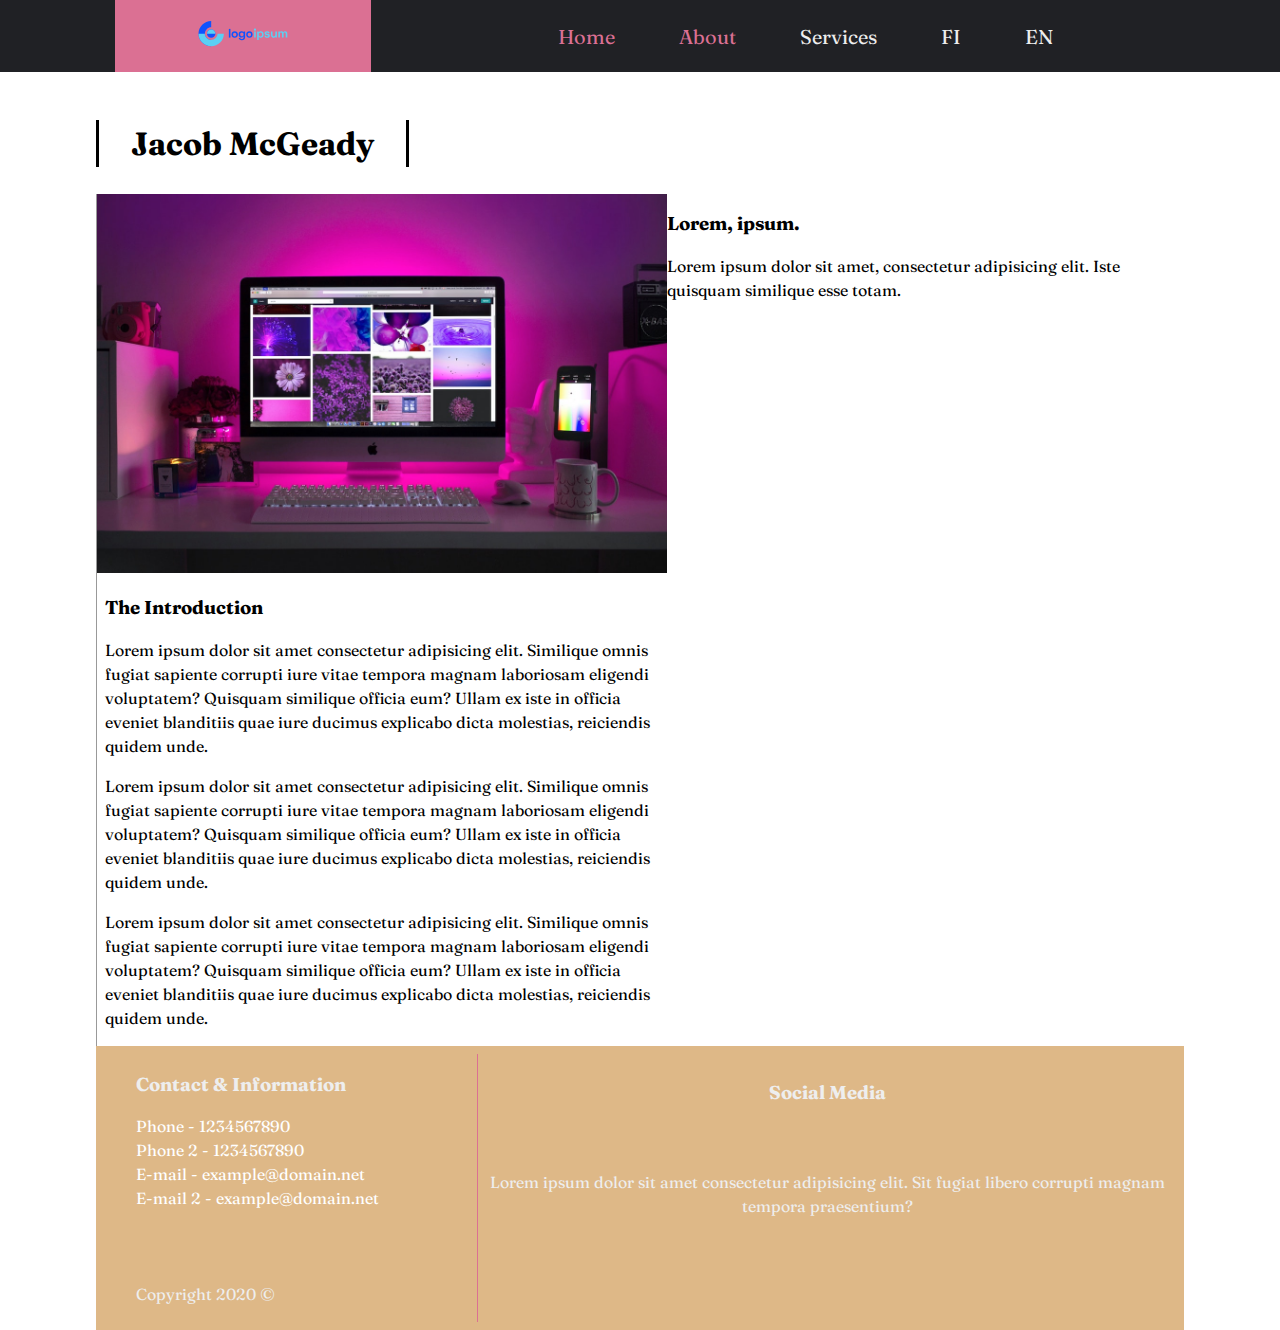
<file: about-en.html>
<!DOCTYPE html>
<html lang="en">

<head>
  <meta charset="UTF-8">
  <meta name="viewport" content="width=device-width, initial-scale=1.0">
  <meta http-equiv="X-UA-Compatible" content="ie=edge">
  <link rel="stylesheet" href="https://use.fontawesome.com/releases/v5.1.0/css/all.css" integrity="sha384-lKuwvrZot6UHsBSfcMvOkWwlCMgc0TaWr+30HWe3a4ltaBwTZhyTEggF5tJv8tbt"
    crossorigin="anonymous">
    <link href="https://fonts.googleapis.com/css2?family=Fraunces:wght@200;300;400&display=swap" rel="stylesheet"> 
  <link rel="stylesheet" href="style.css">
  <title>About Jacob</title>
</head>

<body>
    <div id="slideout-menu">
        <ul>
            <li>
                <a href="index-en.html">Home</a>
            </li>
            <li>
                <a href="about-en.html">About</a>
            </li>
            <li>
                <a href="services-en.html">Services</a>
            </li>
            <li>
            </li>
            <li>
                <a href="index-en.html">EN</a>
            </li>
            <li>
                <a href="index.html">FI</a>
            </li>
            <li>
               <input type="text" placeholder="Search">
            </li>
        </ul>
    </div>

    <nav>
        <div id="logo-img">
            <a href="index-en.html">
                <img src="img/img-logo.svg" alt="placeholder">
            </a>
        </div>
        <div id="menu-icon">
            <i class="fas fa-bars"></i>
        </div>
        <ul>
            <li>
                <a class="active" href="index-en.html">Home</a>
            </li>
            <li>
                <a class="active" href="about-en.html">About</a>
            </li>
            <li>
                <a href="services-en.html">Services</a>
            </li>
            <a href="index.html">FI</a>
        </li>
        <li>
            <a href="index-en.html">EN</a>
        </li>
            <li>
                <div id="search-icon">
                    <i class="fas fa-search"></i>
                </div>
            </li>
        </ul>
    </nav>

    <div id="searchbox">
        <input type="text" placeholder="Search">
    </div>

  <main>

    <h2 class="page-heading">Jacob McGeady</h2>
    <div id="post-container">
      <section id="blogpost">
        <div class="card">
          <div class="card-image">
            <img src="img/1.jpg" alt="Card Image">
          </div>
          <div class="card-description">
            <h3>The Introduction</h3>
            <p>Lorem ipsum dolor sit amet consectetur adipisicing elit. Similique omnis fugiat sapiente corrupti iure vitae
              tempora magnam laboriosam eligendi voluptatem? Quisquam similique officia eum? Ullam ex iste in officia eveniet
              blanditiis quae iure ducimus explicabo dicta molestias, reiciendis quidem unde.</p>
            <p>Lorem ipsum dolor sit amet consectetur adipisicing elit. Similique omnis fugiat sapiente corrupti iure vitae
              tempora magnam laboriosam eligendi voluptatem? Quisquam similique officia eum? Ullam ex iste in officia eveniet
              blanditiis quae iure ducimus explicabo dicta molestias, reiciendis quidem unde.</p>
            <p>Lorem ipsum dolor sit amet consectetur adipisicing elit. Similique omnis fugiat sapiente corrupti iure vitae
              tempora magnam laboriosam eligendi voluptatem? Quisquam similique officia eum? Ullam ex iste in officia eveniet
              blanditiis quae iure ducimus explicabo dicta molestias, reiciendis quidem unde.</p>
          </div>
        </div>

      </section>

      <aside id="sidebar">
        <h3>Lorem, ipsum.</h3>
        <p>Lorem ipsum dolor sit amet, consectetur adipisicing elit. Iste quisquam similique esse totam.</p>
      </aside>
    </div>

    <footer>
        <div id="left-footer">
            <h3>Contact & Information</h3>
            <div id="contact-info-footer">
                <a id="contact-info-jump"></a>
            <p>
            <ul>
                <li>
                    <a href="#">Phone - 1234567890</a>
                </li>
                <li>
                    <a href="#">Phone 2 - 1234567890</a>
                </li>
                <li>
                    <a href="#">E-mail - example@domain.net</a>
                </li>
                <li>
                    <a href="#">E-mail 2 - example@domain.net</a>
                </li>
            </ul>
            </p>
            <br></br>
            <p>Copyright 2020 &#169;</p>
            </div>
        </div>
        <div id="right-footer">
             <h3>Social Media</h3>
             <div id="social-media-footer">
                 <ul>
                     <li>
                         <a href="#">
                             <i class="fab fa-instagram"></i>
                         </a>
                        </li>
                        <li>
                            <a href="#">
                                <i class="fab fa-facebook"></i>
                            </a>
                        </li>
                        <li>
                            <a href="#">
                                <i class="fab fa-linkedin"></i>
                            </a>
                        </li> 
                 </ul>
             </div>
             <p>Lorem ipsum dolor sit amet consectetur adipisicing elit. Sit fugiat libero corrupti magnam tempora praesentium?</p>
        </div>
    </footer>

  </main>

  <script src="main.js"></script>
</body>

</html>
</file>
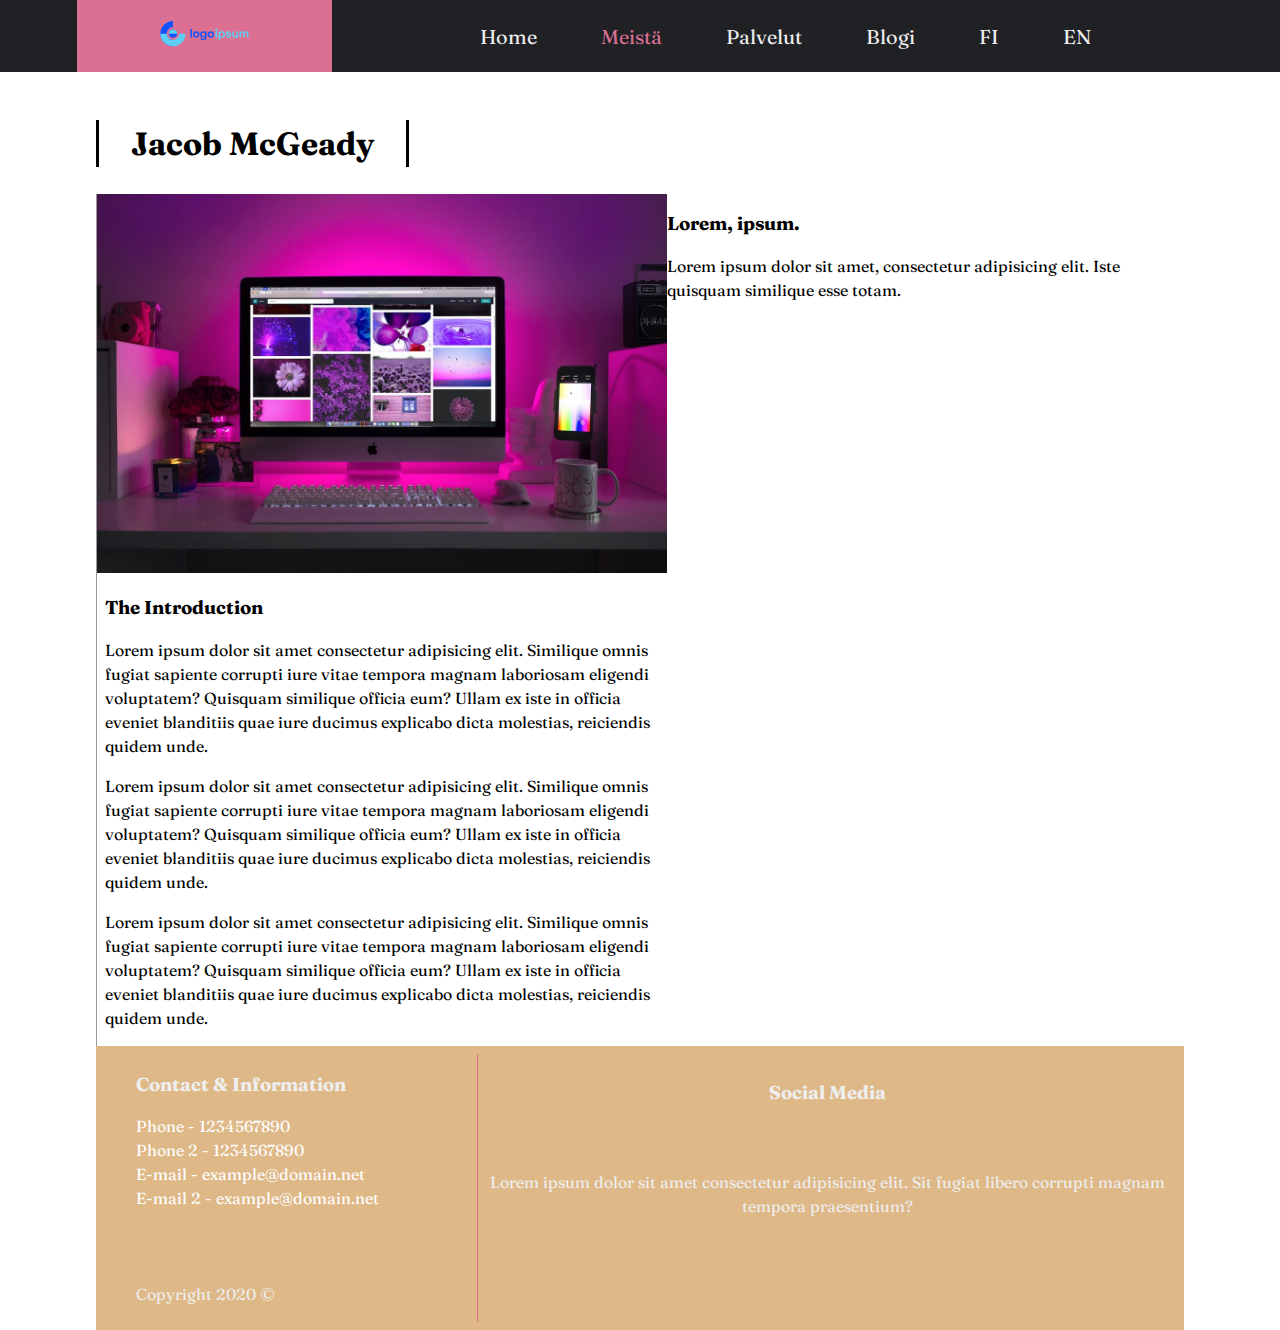
<file: about.html>
<!DOCTYPE html>
<html lang="en">

<head>
  <meta charset="UTF-8">
  <meta name="viewport" content="width=device-width, initial-scale=1.0">
  <meta http-equiv="X-UA-Compatible" content="ie=edge">
  <link rel="stylesheet" href="https://use.fontawesome.com/releases/v5.1.0/css/all.css" integrity="sha384-lKuwvrZot6UHsBSfcMvOkWwlCMgc0TaWr+30HWe3a4ltaBwTZhyTEggF5tJv8tbt"
    crossorigin="anonymous">
    <link href="https://fonts.googleapis.com/css2?family=Fraunces:wght@200;300;400&display=swap" rel="stylesheet"> 
  <link rel="stylesheet" href="style.css">
  <title>About Jacob</title>
</head>

<body>
    <div id="slideout-menu">
        <ul>
            <li>
                <a class="active" href="index.html">Home</a>
            </li>
            <li>
                <a href="about.html">Meistä</a>
            </li>
            <li>
                <a href="services.html">Palvelut</a>
            </li>
            <li>
                <a href="blogtiles.html">Blogi</a>
            </li>
            <li>
                <a href="index.html">FI</a>
            </li>
            <li>
                <a href="index-en.html">EN</a>
            </li>
            <li>
               <input type="text" placeholder="Search">
            </li>
        </ul>
    </div>

    <nav>
        <div id="logo-img">
            <a href="index.html">
                <img src="img/img-logo.svg" alt="placeholder">
            </a>
        </div>
        <div id="menu-icon">
            <i class="fas fa-bars"></i>
        </div>
        <ul>
            <li>
                <a href="index.html">Home</a>
            </li>
            <li>
                <a class="active" href="about.html">Meistä</a>
            </li>
            <li>
                <a href="services.html">Palvelut</a>
            </li>
            <li>
                <a href="blogtiles.html">Blogi</a>
            </li>
            <li>
                <a href="index.html">FI</a>
            </li>
            <li>
                <a href="index-en.html">EN</a>
            </li>
            <li>
                <div id="search-icon">
                    <i class="fas fa-search"></i>
                </div>
            </li>
        </ul>
    </nav>

    <div id="searchbox">
        <input type="text" placeholder="Search">
    </div>

  <main>

    <h2 class="page-heading">Jacob McGeady</h2>
    <div id="post-container">
      <section id="blogpost">
        <div class="card">
          <div class="card-image">
            <img src="img/1.jpg" alt="Card Image">
          </div>
          <div class="card-description">
            <h3>The Introduction</h3>
            <p>Lorem ipsum dolor sit amet consectetur adipisicing elit. Similique omnis fugiat sapiente corrupti iure vitae
              tempora magnam laboriosam eligendi voluptatem? Quisquam similique officia eum? Ullam ex iste in officia eveniet
              blanditiis quae iure ducimus explicabo dicta molestias, reiciendis quidem unde.</p>
            <p>Lorem ipsum dolor sit amet consectetur adipisicing elit. Similique omnis fugiat sapiente corrupti iure vitae
              tempora magnam laboriosam eligendi voluptatem? Quisquam similique officia eum? Ullam ex iste in officia eveniet
              blanditiis quae iure ducimus explicabo dicta molestias, reiciendis quidem unde.</p>
            <p>Lorem ipsum dolor sit amet consectetur adipisicing elit. Similique omnis fugiat sapiente corrupti iure vitae
              tempora magnam laboriosam eligendi voluptatem? Quisquam similique officia eum? Ullam ex iste in officia eveniet
              blanditiis quae iure ducimus explicabo dicta molestias, reiciendis quidem unde.</p>
          </div>
        </div>

      </section>

      <aside id="sidebar">
        <h3>Lorem, ipsum.</h3>
        <p>Lorem ipsum dolor sit amet, consectetur adipisicing elit. Iste quisquam similique esse totam.</p>
      </aside>
    </div>

    <footer>
        <div id="left-footer">
            <h3>Contact & Information</h3>
            <div id="contact-info-footer">
                <a id="contact-info-jump"></a>
            <p>
            <ul>
                <li>
                    <a href="#">Phone - 1234567890</a>
                </li>
                <li>
                    <a href="#">Phone 2 - 1234567890</a>
                </li>
                <li>
                    <a href="#">E-mail - example@domain.net</a>
                </li>
                <li>
                    <a href="#">E-mail 2 - example@domain.net</a>
                </li>
            </ul>
            </p>
            <br></br>
            <p>Copyright 2020 &#169;</p>
            </div>
        </div>
        <div id="right-footer">
             <h3>Social Media</h3>
             <div id="social-media-footer">
                 <ul>
                     <li>
                         <a href="#">
                             <i class="fab fa-instagram"></i>
                         </a>
                        </li>
                        <li>
                            <a href="#">
                                <i class="fab fa-facebook"></i>
                            </a>
                        </li>
                        <li>
                            <a href="#">
                                <i class="fab fa-linkedin"></i>
                            </a>
                        </li> 
                 </ul>
             </div>
             <p>Lorem ipsum dolor sit amet consectetur adipisicing elit. Sit fugiat libero corrupti magnam tempora praesentium?</p>
        </div>
    </footer>

  </main>

  <script src="main.js"></script>
</body>

</html>
</file>
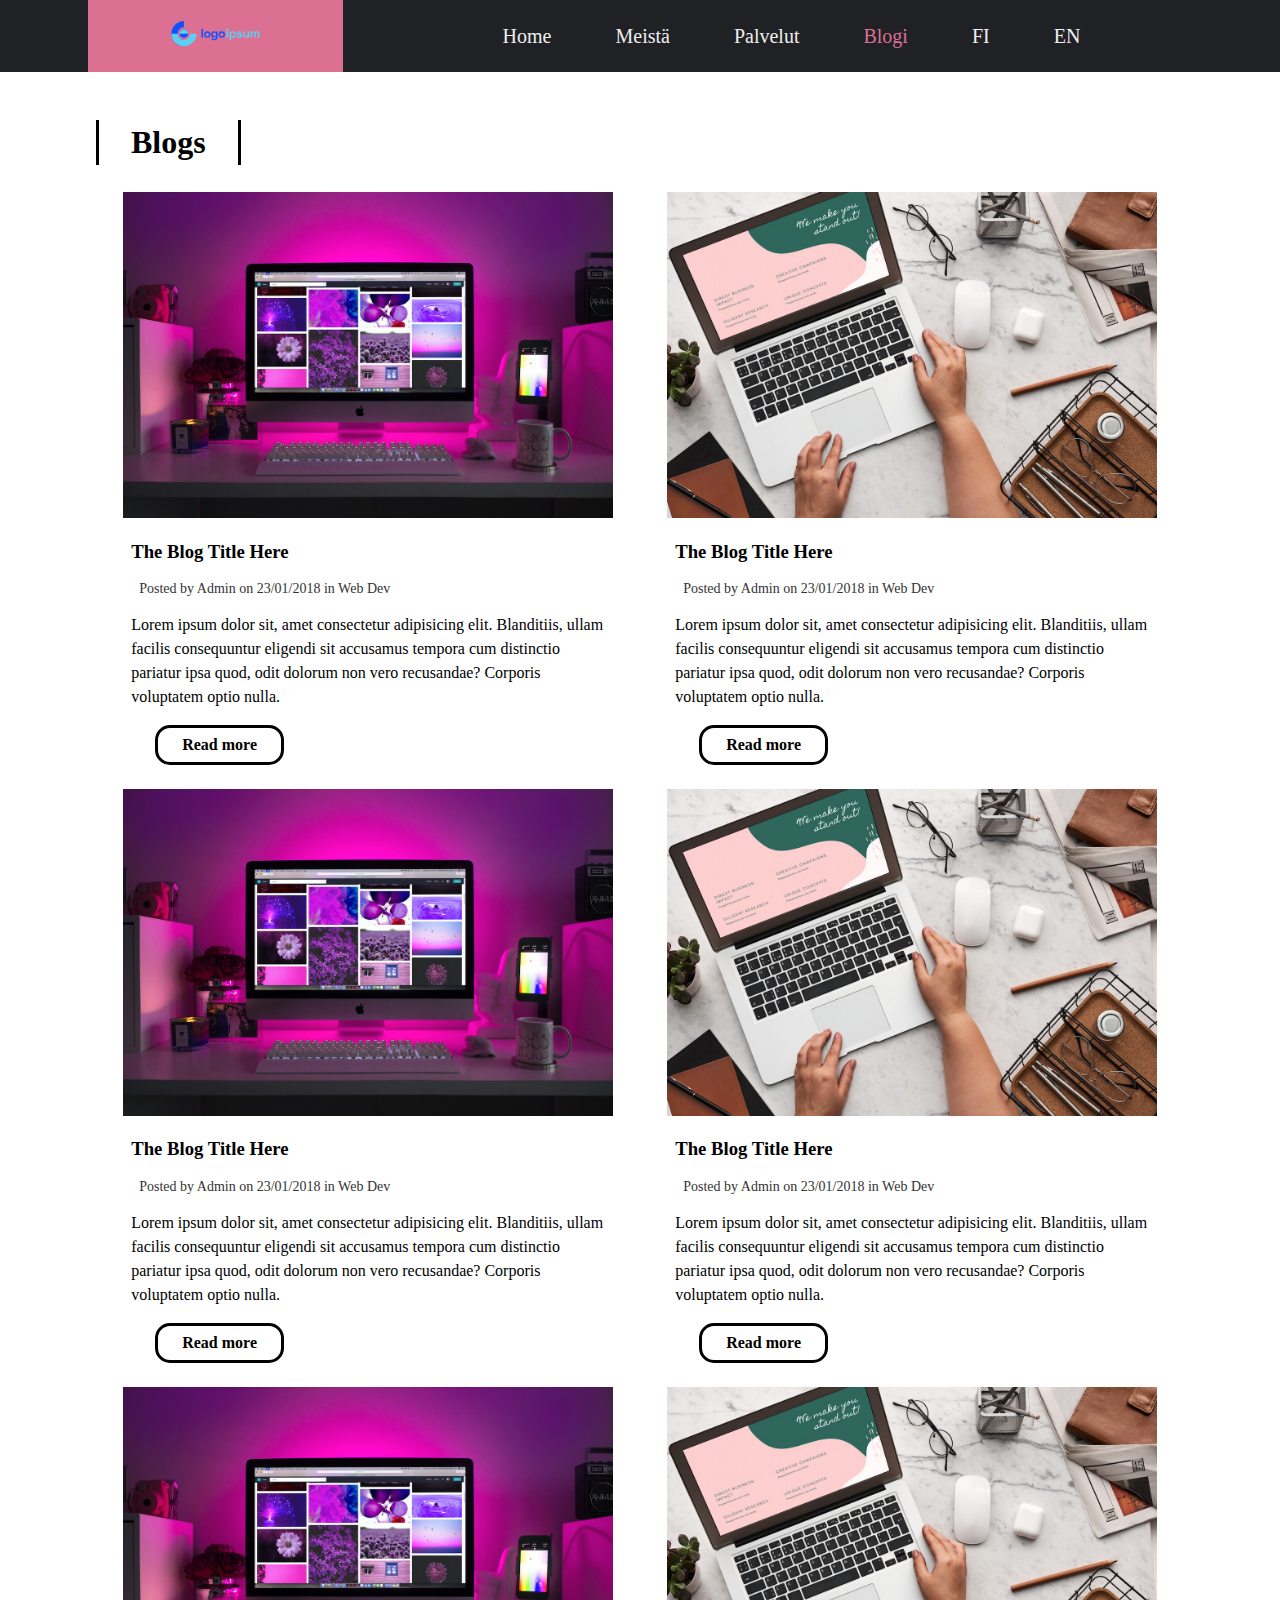
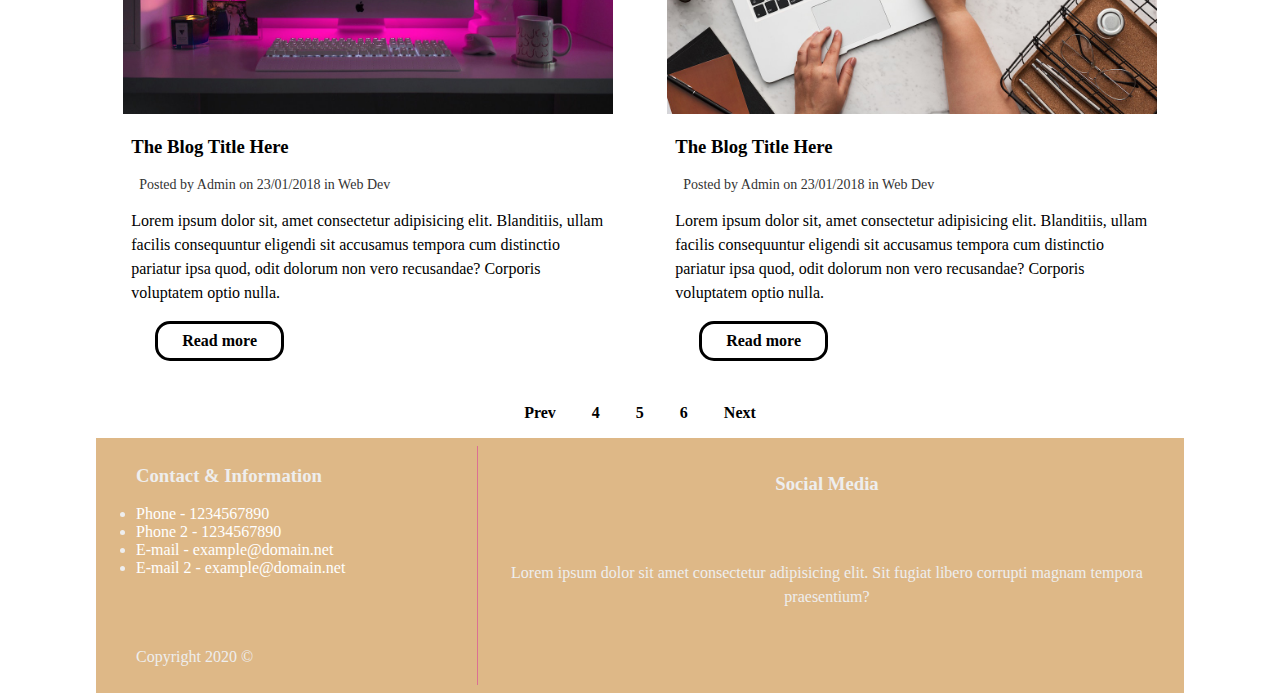
<file: blogtiles.html>
<!DOCTYPE html>
<html lang="en">

<head>
  <meta charset="UTF-8">
  <meta name="viewport" content="width=device-width, initial-scale=1.0">
  <meta http-equiv="X-UA-Compatible" content="ie=edge">
  <link rel="stylesheet" href="https://use.fontawesome.com/releases/v5.1.0/css/all.css" integrity="sha384-lKuwvrZot6UHsBSfcMvOkWwlCMgc0TaWr+30HWe3a4ltaBwTZhyTEggF5tJv8tbt"
    crossorigin="anonymous">
  <link href="https://fonts.googleapis.com/css?family=Roboto|Roboto+Condensed|Roboto+Slab" rel="stylesheet">
  <link rel="stylesheet" href="style.css">
  <title>McGeady Blog</title>
</head>

<body>
  <div id="slideout-menu">
    <ul>
        <li>
            <a class="active" href="index.html">Home</a>
        </li>
        <li>
            <a href="about.html">Meistä</a>
        </li>
        <li>
            <a href="services.html">Palvelut</a>
        </li>
        <li>
            <a href="blogtiles.html">Blogi</a>
        </li>
        <li>
            <a href="index.html">FI</a>
        </li>
        <li>
            <a href="index-en.html">EN</a>
        </li>
        <li>
           <input type="text" placeholder="Search">
        </li>
    </ul>
</div>

<nav>
    <div id="logo-img">
        <a href="index.html">
            <img src="img/img-logo.svg" alt="placeholder">
        </a>
    </div>
    <div id="menu-icon">
        <i class="fas fa-bars"></i>
    </div>
    <ul>
        <li>
            <a href="index.html">Home</a>
        </li>
        <li>
            <a href="about.html">Meistä</a>
        </li>
        <li>
            <a href="services.html">Palvelut</a>
        </li>
        <li>
            <a class="active" href="blogtiles.html">Blogi</a>
        </li>
        <li>
            <a href="index.html">FI</a>
        </li>
        <li>
            <a href="index-en.html">EN</a>
        </li>
        <li>
            <div id="search-icon">
                <i class="fas fa-search"></i>
            </div>
        </li>
    </ul>
</nav>

    <div id="searchbox">
        <input type="text" placeholder="Search">
    </div>

  <main>
    <h2 class="page-heading">Blogs</h2>

    <section>
      <div class="card">
        <div class="card-image">
          <a href="blogs.html">
            <img src="img/1.jpg" alt="Card Image">
          </a>
        </div>

        <div class="card-description">
          <a href="blogs.html">
            <h3>The Blog Title Here</h3>
          </a>
          <div class="card-meta">
            Posted by Admin on 23/01/2018 in
            <a href="#">Web Dev</a>
          </div>
          <p>
            Lorem ipsum dolor sit, amet consectetur adipisicing elit. Blanditiis, ullam facilis consequuntur eligendi sit accusamus tempora
            cum distinctio pariatur ipsa quod, odit dolorum non vero recusandae? Corporis voluptatem optio nulla.
          </p>
          <a href="blogs.html" class="btn-toptext">Read more</a>
        </div>
      </div>

      <div class="card">
        <div class="card-image">
          <a href="#">
            <img src="img/2.jpg" alt="Card Image">
          </a>
        </div>

        <div class="card-description">
          <a href="#">
            <h3>The Blog Title Here</h3>
          </a>
          <div class="card-meta">
            Posted by Admin on 23/01/2018 in
            <a href="#">Web Dev</a>
          </div>
          <p>
            Lorem ipsum dolor sit, amet consectetur adipisicing elit. Blanditiis, ullam facilis consequuntur eligendi sit accusamus tempora
            cum distinctio pariatur ipsa quod, odit dolorum non vero recusandae? Corporis voluptatem optio nulla.
          </p>
          <a href="#" class="btn-toptext">Read more</a>
        </div>
      </div>

      <div class="card">
        <div class="card-image">
          <a href="blogs.html">
            <img src="img/1.jpg" alt="Card Image">
          </a>
        </div>

        <div class="card-description">
          <a href="blogs.html">
            <h3>The Blog Title Here</h3>
          </a>
          <div class="card-meta">
            Posted by Admin on 23/01/2018 in
            <a href="#">Web Dev</a>
          </div>
          <p>
            Lorem ipsum dolor sit, amet consectetur adipisicing elit. Blanditiis, ullam facilis consequuntur eligendi sit accusamus tempora
            cum distinctio pariatur ipsa quod, odit dolorum non vero recusandae? Corporis voluptatem optio nulla.
          </p>
          <a href="blogs.html" class="btn-toptext">Read more</a>
        </div>
      </div>

      <div class="card">
        <div class="card-image">
          <a href="#">
            <img src="img/2.jpg" alt="Card Image">
          </a>
        </div>

        <div class="card-description">
          <a href="#">
            <h3>The Blog Title Here</h3>
          </a>
          <div class="card-meta">
            Posted by Admin on 23/01/2018 in
            <a href="#">Web Dev</a>
          </div>
          <p>
            Lorem ipsum dolor sit, amet consectetur adipisicing elit. Blanditiis, ullam facilis consequuntur eligendi sit accusamus tempora
            cum distinctio pariatur ipsa quod, odit dolorum non vero recusandae? Corporis voluptatem optio nulla.
          </p>
          <a href="#" class="btn-toptext">Read more</a>
        </div>
      </div>

      <div class="card">
        <div class="card-image">
          <a href="blogs.html">
            <img src="img/1.jpg" alt="Card Image">
          </a>
        </div>

        <div class="card-description">
          <a href="blogs.html">
            <h3>The Blog Title Here</h3>
          </a>
          <div class="card-meta">
            Posted by Admin on 23/01/2018 in
            <a href="#">Web Dev</a>
          </div>
          <p>
            Lorem ipsum dolor sit, amet consectetur adipisicing elit. Blanditiis, ullam facilis consequuntur eligendi sit accusamus tempora
            cum distinctio pariatur ipsa quod, odit dolorum non vero recusandae? Corporis voluptatem optio nulla.
          </p>
          <a href="blogs.html" class="btn-toptext">Read more</a>
        </div>
      </div>

      <div class="card">
        <div class="card-image">
          <a href="#">
            <img src="img/2.jpg" alt="Card Image">
          </a>
        </div>

        <div class="card-description">
          <a href="#">
            <h3>The Blog Title Here</h3>
          </a>
          <div class="card-meta">
            Posted by Admin on 23/01/2018 in
            <a href="#">Web Dev</a>
          </div>
          <p>
            Lorem ipsum dolor sit, amet consectetur adipisicing elit. Blanditiis, ullam facilis consequuntur eligendi sit accusamus tempora
            cum distinctio pariatur ipsa quod, odit dolorum non vero recusandae? Corporis voluptatem optio nulla.
          </p>
          <a href="#" class="btn-toptext">Read more</a>
        </div>
      </div>
    </section>

    <div class="pagination">
      <a href="#">Prev</a>
      <a href="#">4</a>
      <a href="#">5</a>
      <a href="#">6</a>
      <a href="#">Next</a>
    </div>

    <footer>
        <div id="left-footer">
            <h3>Contact & Information</h3>
            <div id="contact-info-footer">
                <a id="contact-info-jump"></a>
            <p> 
                <li>
                    <a href="#">Phone - 1234567890</a>
                </li>
                <li>
                    <a href="#">Phone 2 - 1234567890</a>
                </li>
                <li>
                    <a href="#">E-mail - example@domain.net</a>
                </li>
                <li>
                    <a href="#">E-mail 2 - example@domain.net</a>
                </li>
            </p>
            <br></br>
            <p>Copyright 2020 &#169;</p>
            </div>
        </div>
        <div id="right-footer">
             <h3>Social Media</h3>
             <div id="social-media-footer">
                 <ul>
                     <li>
                         <a href="#">
                             <i class="fab fa-instagram"></i>
                         </a>
                        </li>
                        <li>
                            <a href="#">
                                <i class="fab fa-facebook"></i>
                            </a>
                        </li>
                        <li>
                            <a href="#">
                                <i class="fab fa-linkedin"></i>
                            </a>
                        </li> 
                 </ul>
             </div>
             <p>Lorem ipsum dolor sit amet consectetur adipisicing elit. Sit fugiat libero corrupti magnam tempora praesentium?</p>
        </div>
    </footer>

  </main>

  <script src="main.js"></script>
</body>

</html>
</file>
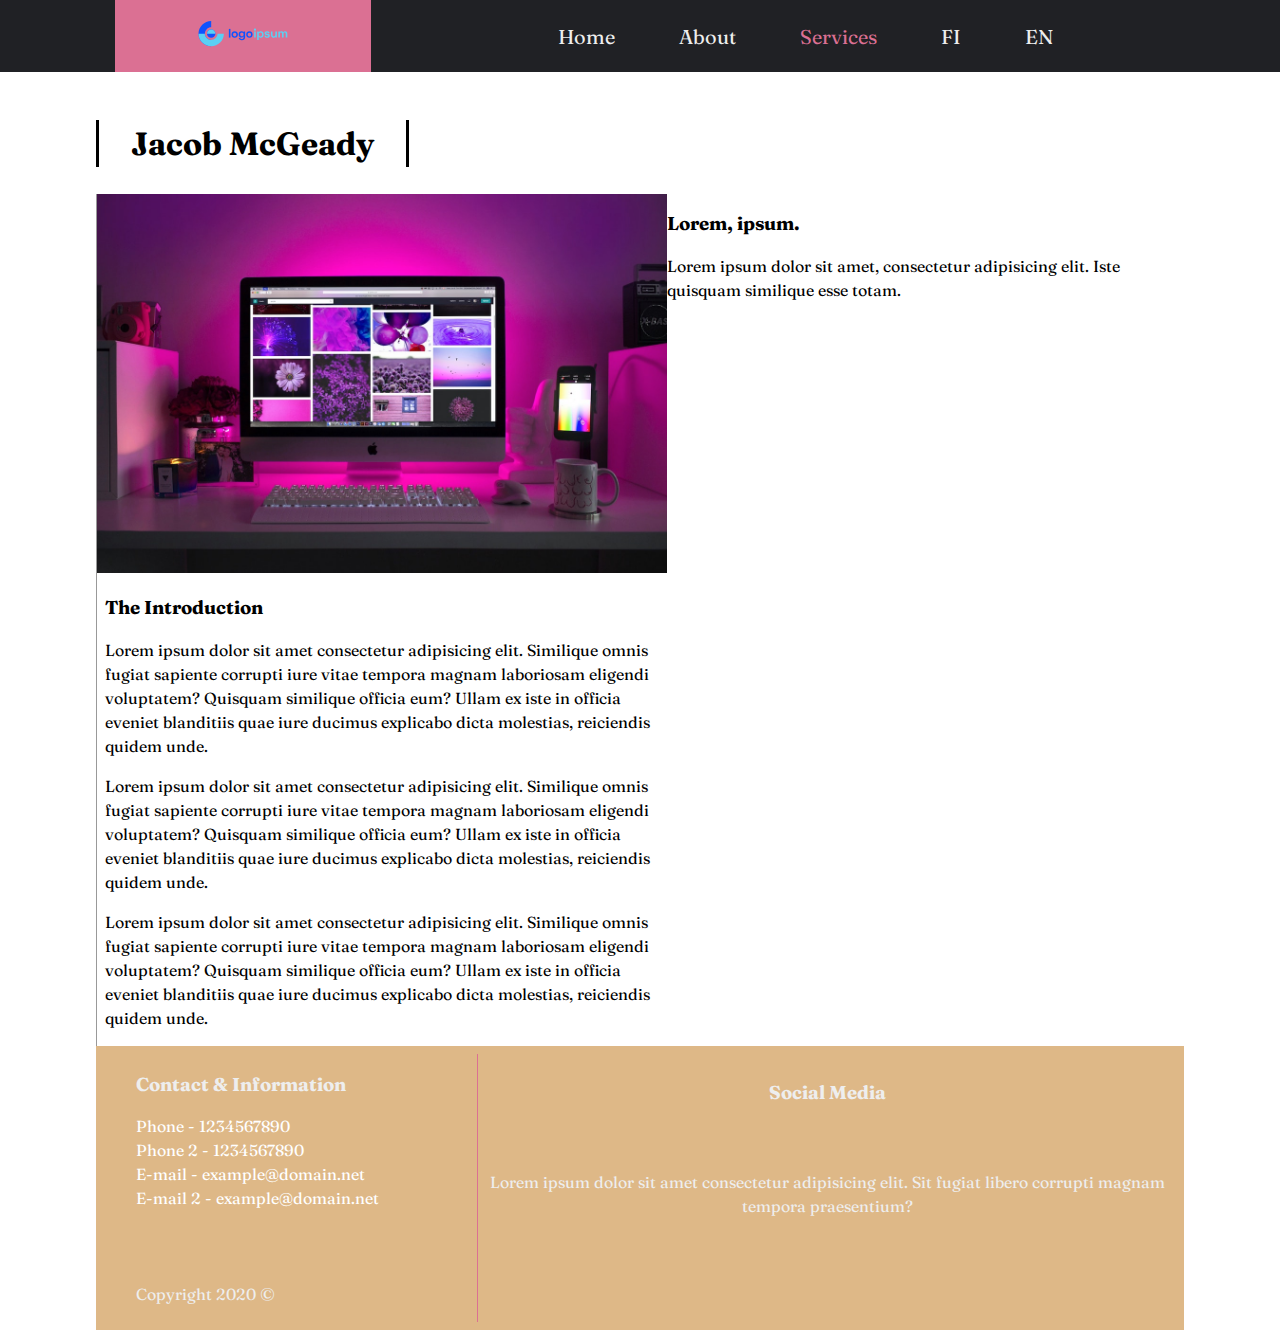
<file: services-en.html>
<!DOCTYPE html>
<html lang="en">

<head>
  <meta charset="UTF-8">
  <meta name="viewport" content="width=device-width, initial-scale=1.0">
  <meta http-equiv="X-UA-Compatible" content="ie=edge">
  <link rel="stylesheet" href="https://use.fontawesome.com/releases/v5.1.0/css/all.css" integrity="sha384-lKuwvrZot6UHsBSfcMvOkWwlCMgc0TaWr+30HWe3a4ltaBwTZhyTEggF5tJv8tbt"
    crossorigin="anonymous">
    <link href="https://fonts.googleapis.com/css2?family=Fraunces:wght@200;300;400&display=swap" rel="stylesheet"> 
  <link rel="stylesheet" href="style.css">
  <title>What We Do</title>
</head>

<body>
    <div id="slideout-menu">
        <ul>
            <li>
                <a href="index-en.html">Home</a>
            </li>
            <li>
                <a href="about-en.html">About</a>
            </li>
            <li>
                <a href="services-en.html">Services</a>
            </li>
            <li>
            </li>
            <li>
                <a href="index-en.html">EN</a>
            </li>
            <li>
                <a href="index.html">FI</a>
            </li>
            <li>
               <input type="text" placeholder="Search">
            </li>
        </ul>
    </div>

    <nav>
        <div id="logo-img">
            <a href="index-en.html">
                <img src="img/img-logo.svg" alt="placeholder">
            </a>
        </div>
        <div id="menu-icon">
            <i class="fas fa-bars"></i>
        </div>
        <ul>
            <li>
                <a href="index-en.html">Home</a>
            </li>
            <li>
                <a href="about-en.html">About</a>
            </li>
            <li>
                <a class="active" href="services-en.html">Services</a>
            </li>
            <a href="index.html">FI</a>
        </li>
        <li>
            <a href="index-en.html">EN</a>
        </li>
            <li>
                <div id="search-icon">
                    <i class="fas fa-search"></i>
                </div>
            </li>
        </ul>
    </nav>

    <div id="searchbox">
        <input type="text" placeholder="Search">
    </div>

  <main>

    <h2 class="page-heading">Jacob McGeady</h2>
    <div id="post-container">
      <section id="blogpost">
        <div class="card">
          <div class="card-image">
            <img src="img/1.jpg" alt="Card Image">
          </div>
          <div class="card-description">
            <h3>The Introduction</h3>
            <p>Lorem ipsum dolor sit amet consectetur adipisicing elit. Similique omnis fugiat sapiente corrupti iure vitae
              tempora magnam laboriosam eligendi voluptatem? Quisquam similique officia eum? Ullam ex iste in officia eveniet
              blanditiis quae iure ducimus explicabo dicta molestias, reiciendis quidem unde.</p>
            <p>Lorem ipsum dolor sit amet consectetur adipisicing elit. Similique omnis fugiat sapiente corrupti iure vitae
              tempora magnam laboriosam eligendi voluptatem? Quisquam similique officia eum? Ullam ex iste in officia eveniet
              blanditiis quae iure ducimus explicabo dicta molestias, reiciendis quidem unde.</p>
            <p>Lorem ipsum dolor sit amet consectetur adipisicing elit. Similique omnis fugiat sapiente corrupti iure vitae
              tempora magnam laboriosam eligendi voluptatem? Quisquam similique officia eum? Ullam ex iste in officia eveniet
              blanditiis quae iure ducimus explicabo dicta molestias, reiciendis quidem unde.</p>
          </div>
        </div>

      </section>

      <aside id="sidebar">
        <h3>Lorem, ipsum.</h3>
        <p>Lorem ipsum dolor sit amet, consectetur adipisicing elit. Iste quisquam similique esse totam.</p>
      </aside>
    </div>

    <footer>
        <div id="left-footer">
            <h3>Contact & Information</h3>
            <div id="contact-info-footer">
                <a id="contact-info-jump"></a>
            <p>
            <ul>
                <li>
                    <a href="#">Phone - 1234567890</a>
                </li>
                <li>
                    <a href="#">Phone 2 - 1234567890</a>
                </li>
                <li>
                    <a href="#">E-mail - example@domain.net</a>
                </li>
                <li>
                    <a href="#">E-mail 2 - example@domain.net</a>
                </li>
            </ul>
            </p>
            <br></br>
            <p>Copyright 2020 &#169;</p>
            </div>
        </div>
        <div id="right-footer">
             <h3>Social Media</h3>
             <div id="social-media-footer">
                 <ul>
                     <li>
                         <a href="#">
                             <i class="fab fa-instagram"></i>
                         </a>
                        </li>
                        <li>
                            <a href="#">
                                <i class="fab fa-facebook"></i>
                            </a>
                        </li>
                        <li>
                            <a href="#">
                                <i class="fab fa-linkedin"></i>
                            </a>
                        </li> 
                 </ul>
             </div>
             <p>Lorem ipsum dolor sit amet consectetur adipisicing elit. Sit fugiat libero corrupti magnam tempora praesentium?</p>
        </div>
    </footer>

  </main>

  <script src="main.js"></script>
</body>

</html>
</file>
<file: style.css>
body {
    font-family: 'Fraunces', serif;
    margin: 0;
  }
  
  h1 {
    padding: 8px;
    background: rgba(219, 112, 147, 0.8);
    border-radius: 8px;
    margin: 0;
    font-size: 64px;
    font-family: 'Fraunces', serif;
  }
  
  p {
    line-height: 1.5;
  }
  
  main {
    margin: 0 auto;
  }
  
  a {
    text-decoration: none;
    color: black;
  }
  
  a:hover {
    text-decoration: underline;
  }
  
  /* Inputs */
  
  input,
  textarea {
    height: 32px;
    padding: 0 16px;
    font-family: 'Fraunces', serif;
    font-size: 20px;
    border: none;
    box-shadow: inset 8px 3px 18px -4px rgba(0, 0, 0, 0.4);
  }
  
  input:focus,
  textarea:focus {
    outline: none;
  }
  
  /* Banner */
  
  #banner {
    height: 100vh;
    display: flex;
    align-items: center;
    justify-content: center;
    flex-direction: column;
    --stripe: #FFB6C1;
    --bg: #e1e1e1;
  
    background: linear-gradient(135deg, var(--bg) 25%, transparent 25%) -50px 0,
      linear-gradient(225deg, var(--bg) 25%, transparent 25%) -50px 0,
      linear-gradient(315deg, var(--bg) 25%, transparent 25%),
      linear-gradient(45deg, var(--bg) 25%, transparent 25%);
      background-color: var(--stripe);
    background-size: cover;
    background-attachment: fixed;
    background-position: center;
    background-blend-mode: overlay;
    color: white;
  }
  
  #banner h3 {
    background: black;
    border-radius: 8px;
    padding: 0 24px;
    font-size: 24px;
  }
  
  /* Search Box */
  
  #searchbox {
    position: fixed;
    right: 0;
    top: 24px;
    width: 400px;
    pointer-events: none;
    z-index: 50;
    transition: 0.4s;
  }
  
  #searchbox input {
    height: 48px;
    width: 95%;
  }
  
  /* Navigation */
  
  nav {
    height: 72px;
    background: #202125;
    width: 100%;
    margin: 0;
    position: fixed;
    font-family: 'Fraunces', serif;
    font-size: 20px;
    display: flex;
    justify-content: space-evenly;
    padding: 0 16px 0 0;
    box-sizing: border-box;
    z-index: 100;
  }
  
  nav a {
    padding: 0 32px;
    color: #eee;
    transition: 0.4s;
  }
  
  nav a:hover {
    text-decoration: none;
    color: palevioletred;
  }
  
  nav ul {
    display: flex;
    list-style: none;
    justify-content: space-around;
    align-items: center;
    height: 100%;
    margin: 0;
  }
  
  .active {
    color: #DB7093;
  }
  
  #logo-img {
    display: flex;
    height: 100%;
    background: palevioletred;
    padding: 0 32px;
    align-items: center;
    color: white;
    transition: 0.4s;
  }
  
  #logo-img img {
    height: 72px;
  }
  
  #logo-img:hover {
    background: black;
  }
  
  #menu-icon {
    height: 100%;
    font-size: 28px;
    padding: 0 4px;
    color: #eee;
    display: none;
    align-items: center;
  }
  
  /* Search Icon */
  
  #search-icon {
    color: white;
    padding: 0 32px;
    cursor: pointer;
    transition: 0.4s;
  }
  
  #search-icon:hover {
    color: palevioletred;
  }
  
  /* Slideout Menu */
  
  #slideout-menu {
    display: none;
    background: #2d3436;
    z-index: 100;
    position: fixed;
    transition: 0.4s;
    margin-top: 72px;
    width: 100%;
    text-align: center;
    opacity:0;
    pointer-events:none;
  }
  
  #slideout-menu ul {
    list-style: none;
    padding: 0 32px;
  }
  
  #slideout-menu ul li {
    padding: 8px;
  }
  
  #slideout-menu a {
    font-family: 'Fraunces', serif;
    font-size: 18px;
    color: white;
  }
  
  #slideout-menu input {
    width: 85%;
    padding: 8px;
    font-family: 'Fraunces', serif;
    font-size: 18px;
    text-align: center;
  }
  
  /* Sections */
  
  section {
    display: flex;
    justify-content: space-around;
    flex-wrap: wrap;
  }
  
  .section-heading {
    font-size: 32px;
    font-family: 'Fraunces', serif;
    border: 3px solid black;
    border-radius: 25px;
    transition: all 0.4s;
    display: inline-block;
    padding: 4px 32px;
  }
  
  .section-heading:hover {
    padding: 4px 48px;
    background: palevioletred;
  }
  
  /* Section Source */
  
  #section-source p {
    padding: 8px;
    text-align: center;
  }
  
  #section-source a {
    margin: 8px;
    text-align: center;
  }
  
  /* Card */
  
  .card-image {
    transition: 0.4s;
  }
  
  .card-image:hover {
    box-shadow: 0 10px 6px -6px #777;
  }
  
  .card .card-description {
    padding: 0 8px;
  }
  
  .card-meta-blogpost{
    color:#333;
    font-size:14px;
    padding: 16px;
    font-family: 'Fraunces', serif;
  }
  
  .card-meta-blogpost a{
    color:#333;
  }
  
  /* Button Top Text */
  
  .btn-toptext {
    padding: 8px 24px;
    border: 3px solid black;
    border-radius: 15px;
    transition: 0.4s;
    display: inline-block;
    margin-bottom: 24px;
    margin-left: 24px;
    font-weight: bold;
    cursor: pointer;
    background: white;
  }
  
  .btn-toptext:hover {
    background: palevioletred;
    text-decoration: none;
    padding: 8px 64px 8px 24px;
    color: white;
  }
 

  /* Button Bottom Text */

  .btn-bottomtext {
    padding: 8px 24px;
    border: 3px solid black;
    border-radius: 15px;
    transition: 0.4s;
    display: inline-block;
    margin-bottom: 24px;
    margin-left: 24px;
    font-weight: bold;
    cursor: pointer;
    background: white;
  }
  
  .btn-bottomtext:hover {
    background: palevioletred;
    text-decoration: none;
    padding: 8px 64px 8px 64px;
    color: white;
  }


  /* Footer */
  
  footer {
    background: burlywood;
    padding: 8px;
    color: #eee;
    display: flex;
  }
  
  footer a {
    color: white;
  }
  
  footer #left-footer {
    flex: 1;
    border-right: 1px solid palevioletred;
    padding-left: 32px;
  }
  
  footer #left-footer ul {
    padding: 0;
    list-style: none;
    line-height: 1.5;
  }
  
  footer #right-footer {
    flex: 2;
    padding: 8px;
    text-align: center;
  }
  
  footer #social-media-footer a .fa-instagram,
  footer #social-media-footer a .fa-facebook,
  footer #social-media-footer a .fa-linkedin {
    color: white;
    transition: 0.4s;
  }
  
  footer #social-media-footer ul {
    display: flex;
    list-style: none;
    justify-content: center;
    padding: 0;
  }
  
  footer #social-media-footer ul li {
    font-size: 48px;
    padding: 16px;
    transition: 0.4s;
  }
  
  footer #social-media-footer ul li:hover a .fa-instagram {
    color: palevioletred;
  }
  
  footer #social-media-footer ul li:hover a .fa-facebook {
    color: #3b5998;
  }
  
  footer #social-media-footer ul li:hover a .fa-linkedin {
    color: darkblue;
  }
  
  /* Blog List page */
  
  .page-heading{
    font-size:32px;
    font-family: 'Fraunces', serif;
    border-left:3px solid black;
    border-right:3px solid black;
    transition: all 0.4s;
    display:inline-block;
    padding:4px 32px;
    margin-top: 120px;
  }
  
  .page-heading:hover{
    padding:4px 48px;
    background:palevioletred;
  }
  
  .card-meta{
    color:#333;
    font-size: 14px;
    padding-left:8px;
    font-family: 'Fraunces', serif;
  }
  
  .card-meta a{
    color:#333;
  }
  
  /* Pagination */
  
  .pagination{
    padding:8px;
    text-align:center;
    font-weight:bold;
  }
  
  .pagination a{
    border-top: 3px solid white;
    display: inline-block;
    padding:8px 16px;
    transition:0.4s;
  }
  
  .pagination a:hover{
    text-decoration: none;
    border-top:3px solid black;
  }
  
  /* Single Blogpost */
  
  #post-container{
    display: flex;
  }
  
  #blogpost{
    display: flex;
    flex-direction:column;
    width:70%;
    border-left:1px solid #999;
  }
  
  #blogpost .card{
    width:100%;
  }
  
  #blogpost .card-image:hover{
    box-shadow: none;
  }
  
  /* Media Queries */
  
  @media (max-width: 900px) {
    nav ul {
      display: none;
    }
  
    #menu-icon {
      display: flex;
    }
  
    #slideout-menu {
      display: block;
    }
  
    #searchbox {
      display: none;
    }
  
    #blogpost{
      width:100%;
      border-left:0;
    }
  
    #sidebar{
      display: none;
    }
  }
  
  @media (max-width: 719px) {
    main {
      width: 95%;
    }
  
    section {
      flex-direction: column;
    }
  
    .card,
    .card .card-image img {
      width: 100%;
    }
  
    footer {
      flex-direction: column;
      text-align: center;
    }
  
    footer #left-footer {
      flex: 1;
      border-right: 0;
      padding-left: 0;
    }
  
    footer #right-footer {
      background: #eee;
      color: black;
    }
  
    footer #right-footer a {
      color: black;
    }
  
    footer #social-media-footer a .fa-instagram,
    footer #social-media-footer a .fa-facebook,
    footer #social-media-footer a .fa-linkedin {
      color: black;
      transition: 0.4s;
    }
  }
  
  @media (max-width: 600px) {
    main {
      width: 100%;
    }
  
    h1 {
      font-size: 48px;
    }
  
    #banner h3 {
      font-size: 20px;
    }
  
    .card {
      text-align: center;
    }
  
    #logo-img {
      padding: 0;
    }
  }
  
  @media (min-width: 720px) {
    main {
      width: 95%;
    }
    .card {
      width: 45%;
    }
    .card .card-image img {
      width: 100%;
    }
  }
  
  @media (min-width: 1200px) {
    main {
      width: 85%;
    }
  }
</file>
